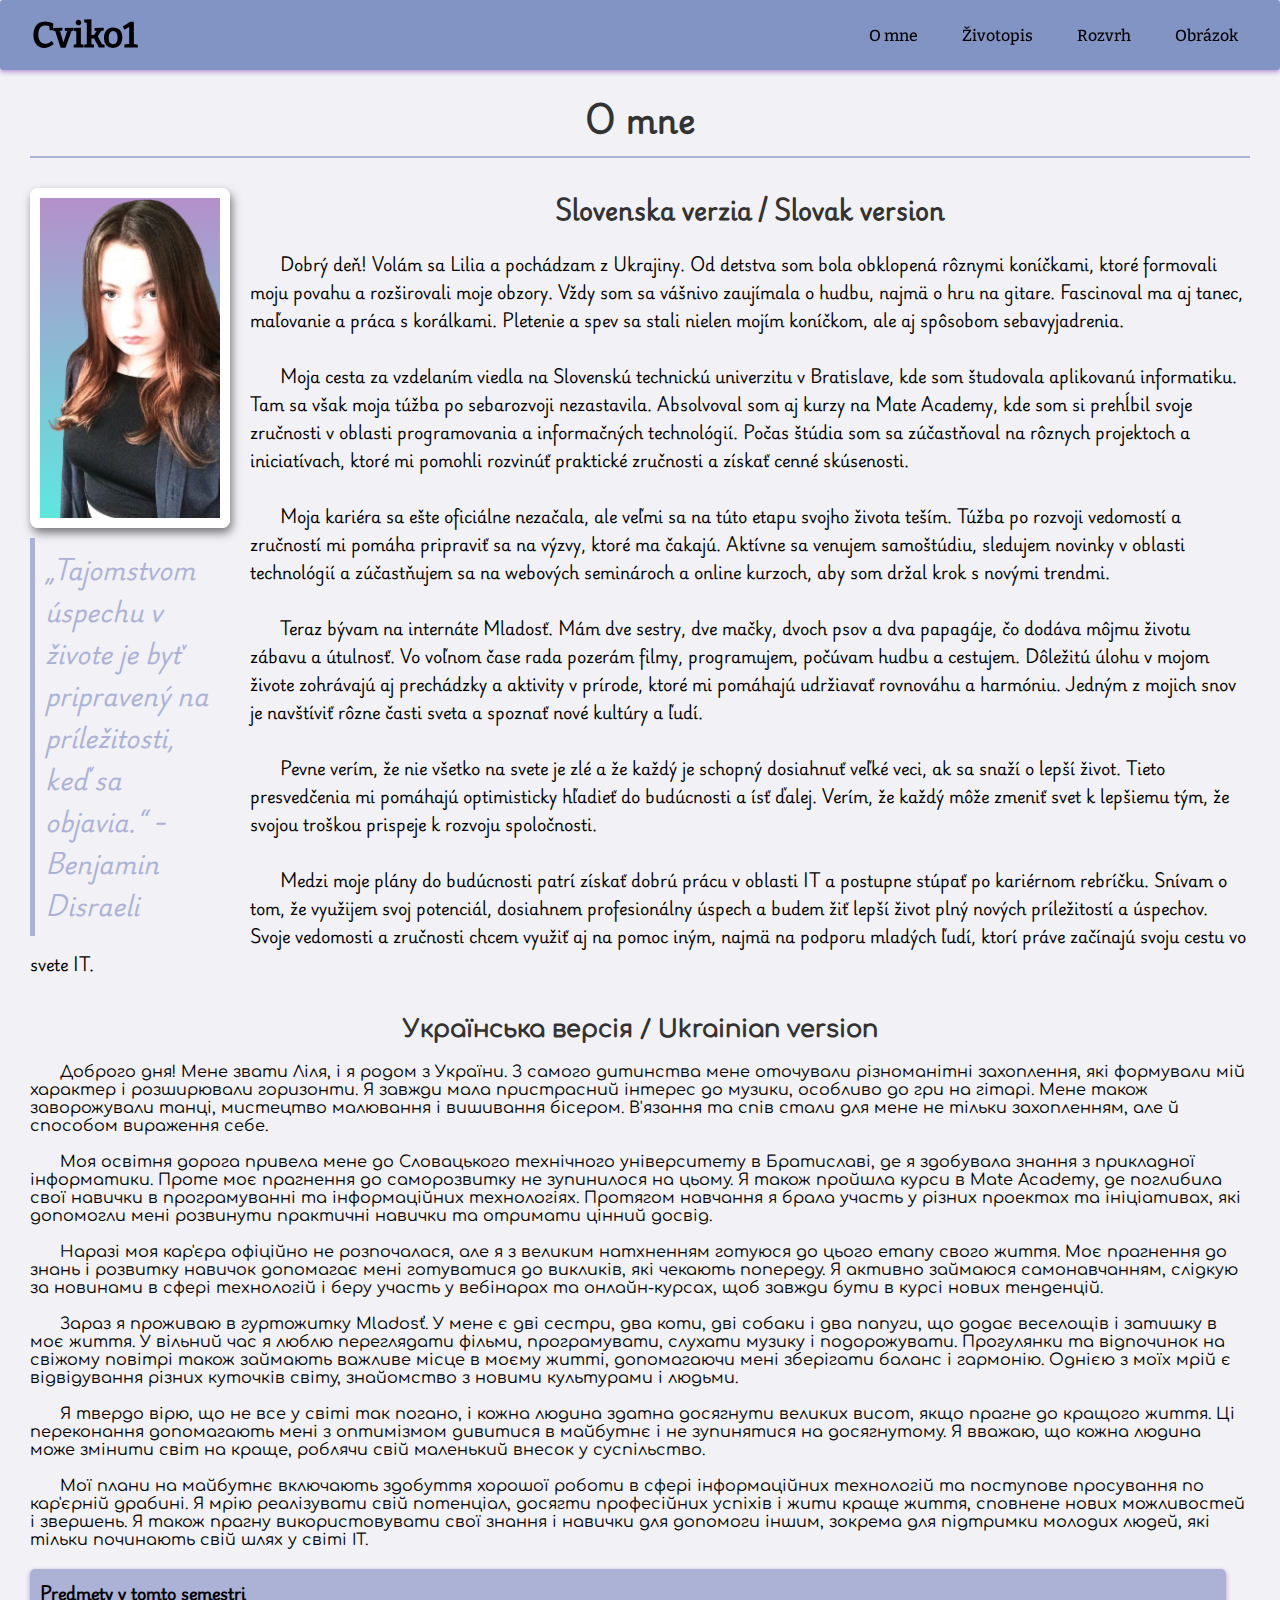
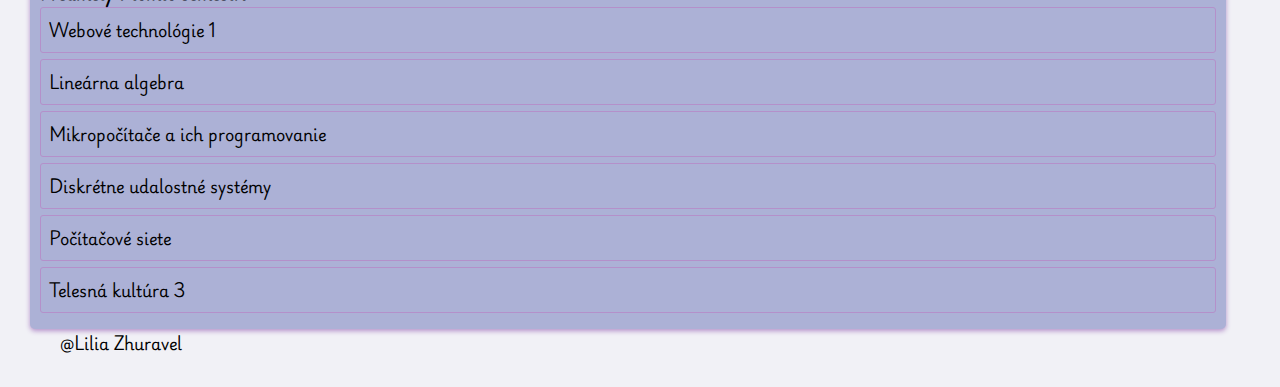
<file: task1/index.html>
<!DOCTYPE html>
<html lang="sk">
<head>
    <meta charset="UTF-8">
    <meta name="viewport" content="width=device-width, initial-scale=1.0">
    <title>O mne</title>
    <link rel="stylesheet" href="style.css" type="text/css">
</head>
<body>
<header>
    <a href="#" class="logo">Cviko1</a>
    <input type="checkbox" id="menu">
    <label for="menu">
        <img class="menu-icon" src="./images/menu-icon.svg" alt="Menu Icon">
        <img class="close-icon" src="./images/close-icon.svg" alt="Close icon">
    </label>
    <nav class="navbar">
        <ul>
            <li>
                <a href="index.html">O mne<span></span><span></span></a>
            </li>
            <li>
                <a href="cv.html">Životopis<span></span><span></span></a>
            </li>
            <li>
                <a href="syllabus.html">Rozvrh<span></span><span></span></a>
            </li>
            <li>
                <a href="image.html">Obrázok<span></span><span></span></a>
            </li>
        </ul>
    </nav>
    <label for="menu" class="overlay"></label>
</header>
<div class="content">
    <h1 class="about">O mne</h1>
    <div class="photo">
        <img class="box" src="./images/me.png" alt="Ваше фото">
        <aside>
            „Tajomstvom úspechu v živote je byť pripravený na príležitosti, keď sa objavia.“ - Benjamin Disraeli
        </aside>
    </div>
    <section class="text">
        <div class="slovak">
            <h2>Slovenska verzia / Slovak version</h2>
            <p class="description">Dobrý deň! Volám sa Lilia a pochádzam z Ukrajiny. Od detstva som bola obklopená rôznymi koníčkami, ktoré formovali moju povahu a rozširovali moje obzory. Vždy som sa vášnivo zaujímala o hudbu, najmä o hru na gitare. Fascinoval ma aj tanec, maľovanie a práca s korálkami. Pletenie a spev sa stali nielen mojím koníčkom, ale aj spôsobom sebavyjadrenia.</p>
            <br>
            <p class="description">Moja cesta za vzdelaním viedla na Slovenskú technickú univerzitu v Bratislave, kde som študovala aplikovanú informatiku. Tam sa však moja túžba po sebarozvoji nezastavila. Absolvoval som aj kurzy na Mate Academy, kde som si prehĺbil svoje zručnosti v oblasti programovania a informačných technológií. Počas štúdia som sa zúčastňoval na rôznych projektoch a iniciatívach, ktoré mi pomohli rozvinúť praktické zručnosti a získať cenné skúsenosti.</p>
            <br>
            <p class="description">Moja kariéra sa ešte oficiálne nezačala, ale veľmi sa na túto etapu svojho života teším. Túžba po rozvoji vedomostí a zručností mi pomáha pripraviť sa na výzvy, ktoré ma čakajú. Aktívne sa venujem samoštúdiu, sledujem novinky v oblasti technológií a zúčastňujem sa na webových seminároch a online kurzoch, aby som držal krok s novými trendmi.</p>
            <br>
            <p class="description">Teraz bývam na internáte Mladosť. Mám dve sestry, dve mačky, dvoch psov a dva papagáje, čo dodáva môjmu životu zábavu a útulnosť. Vo voľnom čase rada pozerám filmy, programujem, počúvam hudbu a cestujem. Dôležitú úlohu v mojom živote zohrávajú aj prechádzky a aktivity v prírode, ktoré mi pomáhajú udržiavať rovnováhu a harmóniu. Jedným z mojich snov je navštíviť rôzne časti sveta a spoznať nové kultúry a ľudí.</p>
            <br>
            <p class="description">Pevne verím, že nie všetko na svete je zlé a že každý je schopný dosiahnuť veľké veci, ak sa snaží o lepší život. Tieto presvedčenia mi pomáhajú optimisticky hľadieť do budúcnosti a ísť ďalej. Verím, že každý môže zmeniť svet k lepšiemu tým, že svojou troškou prispeje k rozvoju spoločnosti.</p>
            <br>
            <p class="description">Medzi moje plány do budúcnosti patrí získať dobrú prácu v oblasti IT a postupne stúpať po kariérnom rebríčku. Snívam o tom, že využijem svoj potenciál, dosiahnem profesionálny úspech a budem žiť lepší život plný nových príležitostí a úspechov. Svoje vedomosti a zručnosti chcem využiť aj na pomoc iným, najmä na podporu mladých ľudí, ktorí práve začínajú svoju cestu vo svete IT.</p>
            <br>
        </div>
        <div class="ukrainian">
            <h2>Українська версія / Ukrainian version</h2>
            <p class="description">Доброго дня! Мене звати Ліля, і я родом з України. З самого дитинства мене оточували різноманітні захоплення, які формували мій характер і розширювали горизонти. Я завжди мала пристрасний інтерес до музики, особливо до гри на гітарі. Мене також заворожували танці, мистецтво малювання і вишивання бісером. В'язання та спів стали для мене не тільки захопленням, але й способом вираження себе.</p>
            <br>
            <p class="description">Моя освітня дорога привела мене до Словацького технічного університету в Братиславі, де я здобувала знання з прикладної інформатики. Проте моє прагнення до саморозвитку не зупинилося на цьому. Я також пройшла курси в Mate Academy, де поглибила свої навички в програмуванні та інформаційних технологіях. Протягом навчання я брала участь у різних проектах та ініціативах, які допомогли мені розвинути практичні навички та отримати цінний досвід.</p>
            <br>
            <p class="description">Наразі моя кар'єра офіційно не розпочалася, але я з великим натхненням готуюся до цього етапу свого життя. Моє прагнення до знань і розвитку навичок допомагає мені готуватися до викликів, які чекають попереду. Я активно займаюся самонавчанням, слідкую за новинами в сфері технологій і беру участь у вебінарах та онлайн-курсах, щоб завжди бути в курсі нових тенденцій.</p>
            <br>
            <p class="description">Зараз я проживаю в гуртожитку Mladosť. У мене є дві сестри, два коти, дві собаки і два папуги, що додає веселощів і затишку в моє життя. У вільний час я люблю переглядати фільми, програмувати, слухати музику і подорожувати. Прогулянки та відпочинок на свіжому повітрі також займають важливе місце в моєму житті, допомагаючи мені зберігати баланс і гармонію. Однією з моїх мрій є відвідування різних куточків світу, знайомство з новими культурами і людьми.</p>
            <br>
            <p class="description">Я твердо вірю, що не все у світі так погано, і кожна людина здатна досягнути великих висот, якщо прагне до кращого життя. Ці переконання допомагають мені з оптимізмом дивитися в майбутнє і не зупинятися на досягнутому. Я вважаю, що кожна людина може змінити світ на краще, роблячи свій маленький внесок у суспільство.</p>
            <br>
            <p class="description">Мої плани на майбутнє включають здобуття хорошої роботи в сфері інформаційних технологій та поступове просування по кар'єрній драбині. Я мрію реалізувати свій потенціал, досягти професійних успіхів і жити краще життя, сповнене нових можливостей і звершень. Я також прагну використовувати свої знання і навички для допомоги іншим, зокрема для підтримки молодих людей, які тільки починають свій шлях у світі ІТ.</p>
        </div>
        <section class="vertical-list">
            <h4>Predmety v tomto semestri</h4>
            <ul>
                <li>Webové technológie 1</li>
                <li>Lineárna algebra</li>
                <li>Mikropočítače a ich programovanie</li>
                <li>Diskrétne udalostné systémy</li>
                <li>Počítačové siete</li>
                <li>Telesná kultúra 3</li>
            </ul>
        </section>
    </section>
    <footer>
        <p>@Lilia Zhuravel</p>
    </footer>
</div>
</body>
</html>
</file>
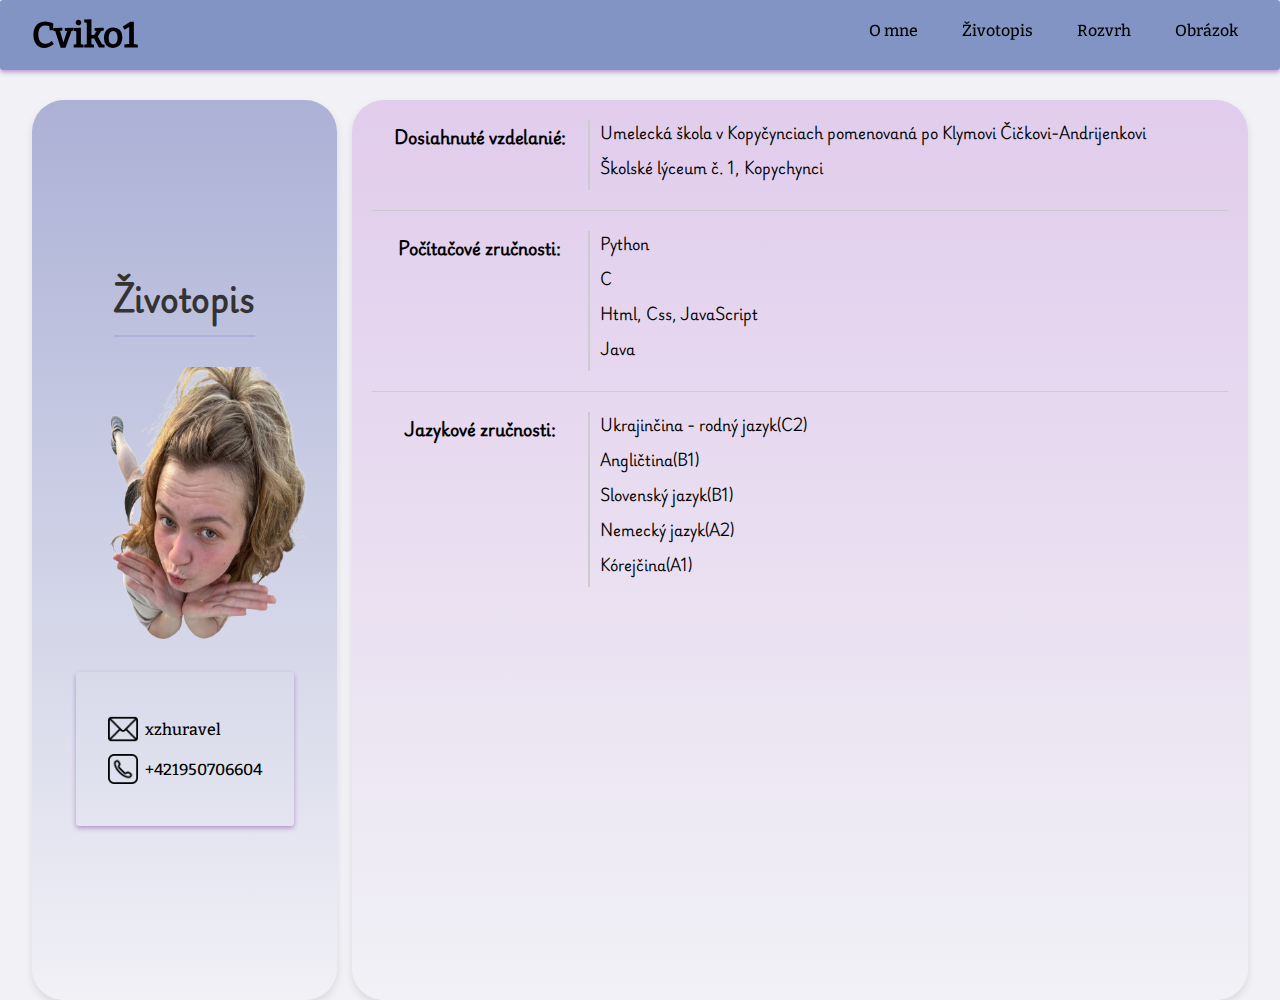
<file: task1/cv.html>
<!DOCTYPE html>
<html lang="sk">
<head>
    <meta charset="UTF-8">
    <meta name="viewport" content="width=device-width, initial-scale=1.0">
    <link rel="stylesheet" href="styleCV.css" type="text/css">
    <title>Životopis</title>
</head>
<body>
<header>
    <a href="#" class="logo">Cviko1</a>
    <input type="checkbox" id="menu">
    <label for="menu">
        <img class="menu-icon" src="./images/menu-icon.svg" alt="Menu Icon">
        <img class="close-icon" src="./images/close-icon.svg" alt="Close icon">
    </label>
    <nav class="navbar">
        <ul>
            <li>
                <a href="index.html">O mne<span></span><span></span></a>
            </li>
            <li>
                <a href="cv.html">Životopis<span></span><span></span></a>
            </li>
            <li>
                <a href="syllabus.html">Rozvrh<span></span><span></span></a>
            </li>
            <li>
                <a href="image.html">Obrázok<span></span><span></span></a>
            </li>
        </ul>
    </nav>
    <label for="menu" class="overlay"></label>
</header>
<div class="container">
    <div class="column1">
        <h1>Životopis</h1>
        <img class="photo" src="images/me2.png" alt="me" height="300">
        <ul class="contact">
            <li class="text-icon">
                <a href="mailto:xzhuravel@stuba.sk">
                    <img class="mail-icon" src="images/mail.png" alt="mail" width="30">
                    <span> xzhuravel</span>
                </a>
            </li>
            <li class="text-icon">
                <a class="phone" href="tel:+421950706604">
                    <img class="phone-icon" src="images/phone.png" alt="phone" width="30">
                    <span>+421950706604</span>
                </a>
            </li>
        </ul>
    </div>
    <div class="column2">
        <section>
            <div class="education">
                <div class="head"><h4>Dosiahnuté vzdelanié:</h4></div>
                <div class="info">
                    <ul>
                        <li>Umelecká škola v Kopyčynciach pomenovaná po Klymovi Čičkovi-Andrijenkovi</li>
                        <li>Školské lýceum č. 1, Kopychynci</li>
                    </ul>
                </div>
            </div>
            <hr>
        </section>
        <section>
            <div class="pc-skills">
                <div class="head"><h4>Počítačové zručnosti:</h4></div>
                <div class="info">
                    <ul>
                        <li>Python</li>
                        <li>C</li>
                        <li>Html, Css, JavaScript</li>
                        <li>Java</li>
                    </ul>
                </div>
            </div>
            <hr>
        </section>
        <section>
            <div class="lang-skills">
                <div class="head"><h4>Jazykové zručnosti:</h4></div>
                <div class="info">
                    <ul>
                        <li>Ukrajinčina - rodný jazyk(C2)</li>
                        <li>Angličtina(B1)</li>
                        <li>Slovenský jazyk(B1)</li>
                        <li>Nemecký jazyk(A2)</li>
                        <li>Kórejčina(A1)</li>
                    </ul>
                </div>
            </div>
        </section>
    </div>
</div>
</body>
</html>
</file>
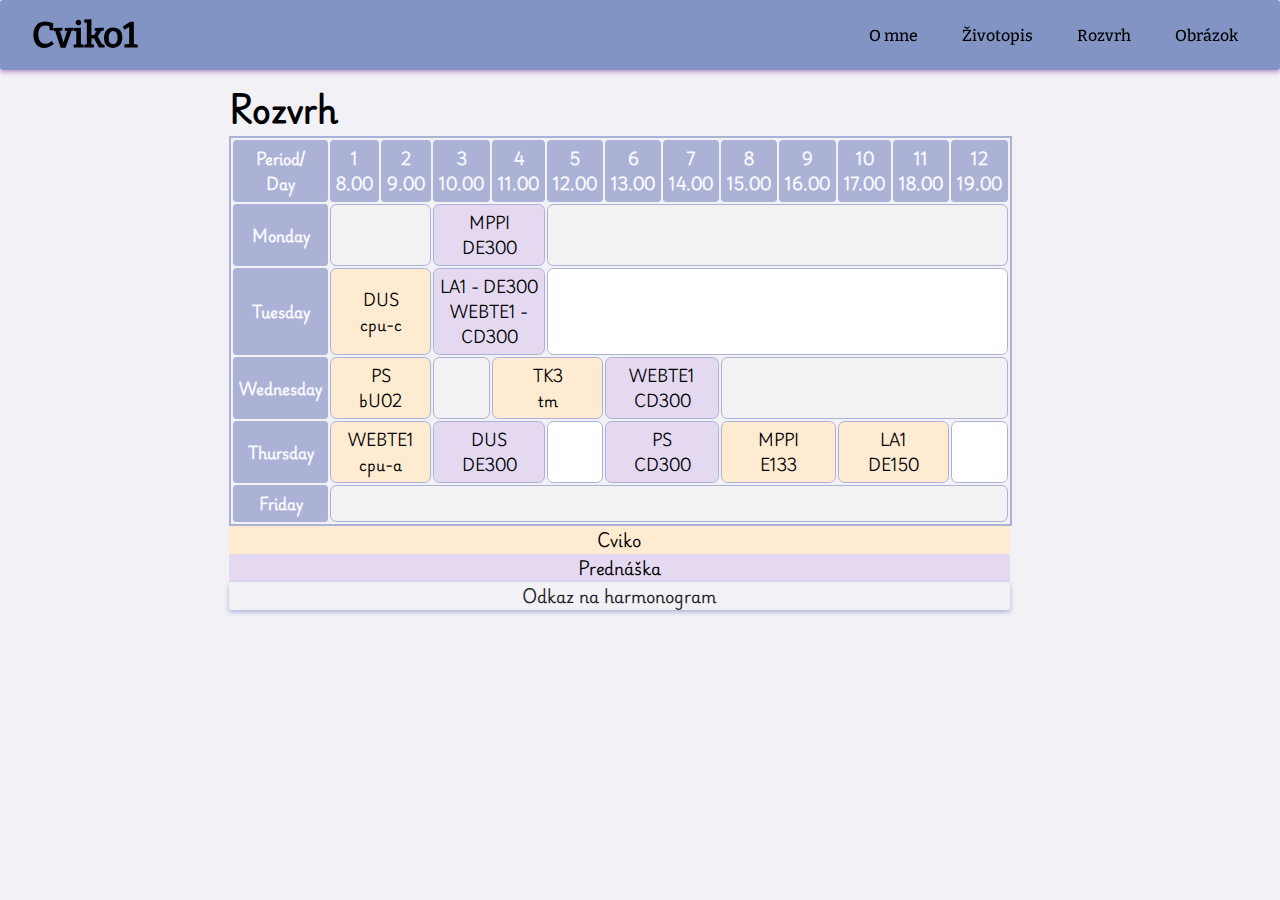
<file: task1/syllabus.html>
<!DOCTYPE html>
<html lang="sk">
<head>
    <meta charset="UTF-8">
    <meta name="viewport" content="width=device-width, initial-scale=1.0">
    <title>Rozvrh</title>
    <link rel="stylesheet" href="styleSyllabus.css" type="text/css">
</head>
<body>
<header>
    <a href="#" class="logo">Cviko1</a>
    <input type="checkbox" id="menu">
    <label for="menu">
        <img class="menu-icon" src="./images/menu-icon.svg" alt="Menu Icon">
        <img class="close-icon" src="./images/close-icon.svg" alt="Close icon">
    </label>
    <nav class="navbar">
        <ul>
            <li>
                <a href="index.html">O mne<span></span><span></span></a>
            </li>
            <li>
                <a href="cv.html">Životopis<span></span><span></span></a>
            </li>
            <li>
                <a href="syllabus.html">Rozvrh<span></span><span></span></a>
            </li>
            <li>
                <a href="image.html">Obrázok<span></span><span></span></a>
            </li>
        </ul>
    </nav>
    <label for="menu" class="overlay"></label>
</header>

<div class="content">
    <h1>Rozvrh</h1>
    <div class="horizontal-table">
        <table>
            <tr class="hours">
                <th>Period/<br>Day</th>
                <th>1<br>8.00</th>
                <th>2<br>9.00</th>
                <th>3<br>10.00</th>
                <th>4<br>11.00</th>
                <th>5<br>12.00</th>
                <th>6<br>13.00</th>
                <th>7<br>14.00</th>
                <th>8<br>15.00</th>
                <th>9<br>16.00</th>
                <th>10<br>17.00</th>
                <th>11<br>18.00</th>
                <th>12<br>19.00</th>
            </tr>
            <tr class="day">
                <th>Monday</th>
                <td colspan="2"></td>
                <td class="lecture" colspan="2">MPPI<br>DE300</td>
                <td colspan="8"></td>
            </tr>
            <tr class="day">
                <th>Tuesday</th>
                <td class="seminar" colspan="2">DUS<br>cpu-c</td>
                <td class="lecture" colspan="2">LA1 - DE300<br>WEBTE1 - CD300</td>
                <td colspan="8"></td>
            </tr>
            <tr class="day">
                <th>Wednesday</th>
                <td class="seminar" colspan="2">PS<br>bU02</td>
                <td></td>
                <td class="seminar" colspan="2">TK3<br>tm</td>
                <td class="lecture" colspan="2">WEBTE1<br>CD300</td>
                <td colspan="5"></td>
            </tr>
            <tr class="day">
                <th>Thursday</th>
                <td class="seminar" colspan="2">WEBTE1<br>cpu-a</td>
                <td class="lecture" colspan="2">DUS<br>DE300</td>
                <td colspan="1"></td>
                <td class="lecture" colspan="2">PS<br>CD300</td>
                <td class="seminar" colspan="2">MPPI<br>E133</td>
                <td class="seminar" colspan="2">LA1<br>DE150</td>
                <td colspan="1"></td>
            </tr>
            <tr>
                <th class="day">Friday</th>
                <td colspan="12"></td>
            </tr>
        </table>
    </div>
    <div class="vertical-table">
        <table>
            <tr>
                <th>Period/Day</th>
                <th>Monday</th>
                <th>Tuesday</th>
                <th>Wednesday</th>
                <th>Thursday</th>
                <th>Friday</th>
            </tr>
            <tr>
                <th>1<br>8.00</th>
                <td></td>
                <td class="seminar" rowspan="2">DUS<br>cpu-c</td>
                <td class="seminar" rowspan="2" >PS<br>bU02</td>
                <td class="seminar" rowspan="2">WEBTE1<br>cpu-a</td>
                <td></td>
            </tr>
            <tr>
                <th>2<br>9.00</th>
                <td></td>
                <td></td>
            </tr>
            <tr>
                <th>3<br>10.00</th>
                <td class="lecture" rowspan="2">MPPI<br>DE300</td>
                <td class="lecture" rowspan="2">LA1 - DE300<br>WEBTE1 - CD300</td>
                <td></td>
                <td class="lecture" rowspan="2">DUS<br>DE300</td>
                <td></td>
            </tr>
            <tr>
                <th>4<br>11.00</th>
                <td class="seminar" rowspan="2">TK3</td>
                <td></td>

            </tr>
            <tr>
                <th>5<br>12.00</th>
                <td></td>
                <td></td>
                <td></td>
                <td></td>
            </tr>
            <tr>
                <th>6<br>13.00</th>
                <td></td>
                <td></td>
                <td class="lecture" rowspan="2">WEBTE1<br>CD300</td>
                <td class="lecture" rowspan="2">PS<br>DE300</td>
                <td></td>
            </tr>
            <tr>
                <th>7<br>14.00</th>
                <td></td>
                <td></td>
                <td></td>
            </tr>
            <tr>
                <th>8<br>15.00</th>
                <td></td>
                <td></td>
                <td></td>
                <td class="seminar" rowspan="2">MPPI<br>E113</td>
                <td></td>
            </tr>
            <tr>
                <th>9<br>16.00</th>
                <td></td>
                <td></td>
                <td></td>
                <td></td>
            </tr>
            <tr>
                <th>10<br>17.00</th>
                <td></td>
                <td></td>
                <td></td>
                <td class="seminar" rowspan="2">LA1<br>DE150</td>
                <td></td>
            </tr>
            <tr>
                <th>11<br>18.00</th>
                <td></td>
                <td></td>
                <td></td>
                <td></td>
            </tr>
        </table>

    </div>
    <div>
        <p class="seminar">Cviko</p>
        <p class="lecture">Prednáška</p>
    </div>
    <footer>
        <ul>
            <li><a href="https://aladin.fei.stuba.sk/rozvrh/">Odkaz na harmonogram</a></li>
        </ul>
    </footer>
</div>
</body>
</html>
</file>
<file: task1/style.css>
* {
    margin: 0;
    padding: 0;
    box-sizing: border-box;
    text-decoration: none;
    list-style-type: none;
    white-space: normal;
}

@font-face {
    font-family: 'bitter';
    src: url("fonts/Bitter-Medium.ttf") format("truetype"),
    url("fonts/Bitter-Regular.ttf") format("truetype");
    font-weight: normal;
    font-style: normal;
}

@font-face {
    font-family: 'Playwrite';
    src: url("fonts/PlaywriteDEGrund-Regular.ttf") format("truetype");
    font-weight: normal;
    font-style: normal;
}

@font-face {
    font-family: 'Comforta';
    src: url("fonts/Comfortaa-VariableFont_wght.ttf") format("truetype");
    font-weight: normal;
    font-style: normal;
}

body {
    margin: 0;
    font-family: 'Playwrite', serif;
    padding: 0;
    display: flex;
    justify-content: center;
    background-color: #F1F1F6;
    align-items: flex-start;
    min-height: 100vh;
    overflow-y: auto;
}

.content {
    margin-top: 60px;
    padding: 30px;
}

.container {
    margin: 80px;
    padding: 80px;
    display: flex;
}

h2 {
    color: #333;
    margin: 10px 0;
    text-align: center;
    padding-bottom: 10px;
}

h1 {
    color: #333;
    text-align: center;
    padding-bottom: 10px;
    border-bottom: 2px solid #ACB1D6;
    margin-bottom: 30px;
}

.photo {
    /*flex-direction: column;*/
    margin-right: 20px;
    float: left;
}

aside {
    font-style: italic;
    margin: 10px 0;
    padding: 10px;
    flex-direction: column;
    display: block;
    font-size: 1.5rem;
    border-left: 5px solid #ACB1D6;
    color: #ACB1D6;
    max-width: 200px;
    width: 100%;
}

p {
    overflow-wrap: break-word;
    word-wrap: break-word;
    text-indent: 30px;
}

.ukrainian {
    font-family: 'Comforta', sans-serif;
}

.box {
    display: block;
    width: 200px;
    border-radius: 8px;
    max-width: 1000px;
    justify-content: center;
    overflow: hidden;
    border: 10px solid white;
    box-shadow: 2px 5px 10px rgba(0, 0, 0, 0.5);
    background-image: linear-gradient(to top, #5ee7df 0%, #b490ca 100%);
    animation: ava-animate 5s infinite alternate;
}

@keyframes ava-animate {
    0% {
        border-radius: 49% 51% 44% 56% / 49% 46% 54% 51%;
    }

    40% {
        border-radius: 21% 79% 6% 94% / 67% 46% 54% 33%;
    }

    60% {
        border-radius: 69% 31% 31% 69% / 78% 23% 77% 22%;
    }

    100% {
        border-radius: 15% 85% 63% 37% / 75% 51% 49% 25%;
    }
}

.vertical-list {
    max-width: 98%;
    justify-content: center;
    margin-top: 20px;
    padding: 10px;
    background-color: #ACB1D6;
    border-radius: 5px;
    box-shadow: 0 2px 5px 0 #b490ca;
}

.vertical-list li {
    margin-bottom: 6px;
    padding: 8px;
    border: 1px solid #b490ca;
    border-radius: 3px;
    transition: background-color 0.3s;
}

@media screen and (max-width: 1000px) {
    .container {
        align-items: center;
    }

    .photo {
        float: none;
        display: flex;
        flex: 1;
        grid-gap: 15%;
        align-items: center;
        flex-direction: row;
        margin-bottom: 20px;
    }

    aside {
        font-size: 1.5rem;
    }

    .box {
        max-width: 50%;

        float: left;
    }

    .text {
        text-align: left;
    }
}

header {
    font-family: 'bitter', sans-serif;
    position: fixed;
    width: 100%;
    height: 70px;
    left: 0;
    top: 0;
    display: flex;
    box-shadow: 0 2px 5px 0 #b490ca;
    background: #8294C4;
    justify-content: space-between;
    align-items: center;
    padding: 2rem;
    border-radius: 0.2rem;
}

header .logo {

    font-size: 2.2rem;
    color: black;
    font-weight: 800;
}

header .navbar ul {
    display: flex;
    gap: 1.5rem;
}

header .navbar ul li a {
    padding: 10px;
    text-decoration: none;
    color: black;
    font-size: 1rem;
    position: relative;
}

header .navbar ul li a:hover {
    background-position: center;
    background-size: 10px, 2px, 2px, 10px;
    color: #DBDFEA;
}

header .navbar ul li a span:first-child:before {
    content: '';
    position: absolute;
    top: 0;
    left: 0;
    width: 8px;
    height: 8px;
    background: transparent;
    border-top: 2px solid #DBDFEA;
    border-left: 2px solid #DBDFEA;
    transition: .2s;
    opacity: 0;
}

header .navbar ul li a span:first-child:after {
    content: '';
    position: absolute;
    top: 0;
    right: 0;
    width: 8px;
    height: 8px;
    background: transparent;
    border-top: 2px solid #DBDFEA;
    border-right: 2px solid #DBDFEA;
    transition: .2s;
    opacity: 0;
}

header .navbar ul li a span:last-child:before {
    content: '';
    position: absolute;
    bottom: 0;
    left: 0;
    width: 8px;
    height: 8px;
    background: transparent;
    border-bottom: 2px solid #DBDFEA;
    border-left: 2px solid #DBDFEA;
    transition: .2s;
    opacity: 0;
}

header .navbar ul li a span:last-child:after {
    content: '';
    position: absolute;
    bottom: 0;
    right: 0;
    width: 8px;
    height: 8px;
    background: transparent;
    border-bottom: 2px solid #DBDFEA;
    border-right: 2px solid #DBDFEA;
    transition: .2s;
    opacity: 0;
}

#menu {
    display: none;
}

label {
    font-size: 2rem;
    border: .2rem solid #222;
    padding: 0.5rem;
    border-radius: 0.5rem;
    line-height: 1rem;
    text-align: center;
    cursor: pointer;
    display: none;
}

header .navbar ul li a:hover span:first-child:before {
    top: -10px;
    left: -10px;
    opacity: 1;
}

header .navbar ul li a:hover span:first-child:after {
    top: -10px;
    right: -10px;
    opacity: 1;
}

header .navbar ul li a:hover span:last-child:before {
    bottom: -10px;
    left: -10px;
    opacity: 1;
}

header .navbar ul li a:hover span:last-child:after {
    bottom: -10px;
    right: -10px;
    opacity: 1;
}

@media screen and (max-width: 1000px) {
    header .navbar {
        position: absolute;
        top: 100%;
        left: 70%;
        right: 5%;
        display: none;
    }

    header .navbar ul {
        display: flex;
        flex-direction: column;
        justify-content: flex-end;
        align-items: center;
        padding: 2rem 0;
        background-color: rgba(130, 148, 196, 0.4);
        backdrop-filter: blur(18px);
        border-radius: 2rem;
    }

    label {
        display: block;
    }

    #menu:checked ~ .navbar {
        display: block;
    }

    label .close-icon {
        display: none;
    }

    #menu:checked ~ label .menu-icon {
        display: none;
    }

    #menu:checked ~ label .close-icon {
        display: block;
    }

    .overlay {
        position: fixed;
        top: 0;
        left: 0;
        width: 100%;
        height: 100vh;
        background-color: rgba(255, 255, 255, 0);
        z-index: -1;
        display: none;
        border: none;
    }

    #menu:checked ~ .overlay {
        display: block;
    }

    .overlay:hover {
        display: none;
    }

    .overlay:hover ~ #menu:checked {
        display: none;
    }
}
</file>
<file: task1/styleCV.css>
* {
    margin: 0;
    padding: 0;
    box-sizing: border-box;
    text-decoration: none;
    list-style-type: none;
}

@font-face {
    font-family: 'bitter';
    src: url("fonts/Bitter-Medium.ttf") format("truetype"),
    url("fonts/Bitter-Regular.ttf") format("truetype");
    font-weight: normal;
    font-style: normal;
}

@font-face {
    font-family: 'Playwrite';
    src: url("fonts/PlaywriteDEGrund-Regular.ttf") format("truetype");
    font-weight: normal;
    font-style: normal;
}

body {
    margin: 0;
    font-family: 'Playwrite', serif;
    padding: 0;
    display: flex;
    justify-content: center;
    background-color: #F1F1F6;
    align-items: flex-start;
    min-height: 100vh;
    overflow-y: auto;
}

.content {
    margin-top: 120px;
    padding: 30px;
}

h1 {
    color: #333;
    text-align: center;
    padding-bottom: 10px;
    border-bottom: 2px solid #ACB1D6;
    margin-bottom: 30px;
}

.box {
    flex-direction: column;
}

h3 {
    font-family: 'bitter', serif;
    font-size: 24px;
    text-align: center;
    margin-bottom: 20px;
    color: #333;
}

.container {
    display: flex;
    width: 95%;
    gap: 15px;
    margin-top: 100px;
    min-height: 100vh;
}

.column1 {
    display: flex;
    padding: 10px;
    background-image: linear-gradient(to bottom, #ACB1D6, #F1F1F6);
    flex: 1;
    border-radius: 2rem;
    text-align: left;
    align-items: center;
    justify-content: center;
    flex-direction: column;
    box-shadow: 0 4px 8px rgba(0, 0, 0, 0.1);
}

.photo {
    max-width: 100%;
    max-height: 70%;
    border-radius: 1rem;
}

.text-icon {
    display: flex;
    align-items: center;
    margin: 10px 0;
}

.text-icon img {
    margin-right: 7px;
    width: 30px;
    height: auto;
}

.text-icon span {
    font-size: 16px;
    color: #000;
    text-decoration: none;
}

.text-icon a {
    display: flex;
    align-items: center;
    text-decoration: none;
    color: inherit;
}

.column2 {
    background-image: linear-gradient(to bottom, #E1CCEC, #F1F1F6);
    padding: 20px;
    flex: 3;
    border-radius: 2rem;
    box-shadow: 0 4px 8px rgba(0, 0, 0, 0.1);
    text-align: center;
    width: 300px;
}

h3 {
    font-size: 24px;
    margin-bottom: 20px;
    color: #333;
}

li {
    font-size: 18px;
    margin-bottom: 10px;
}

hr {
    border: none;
    border-top: 1px solid #ccc;
    margin: 20px 0;
}

.education,
.pc-skills,
.lang-skills {
    display: flex;
    gap: 10px;
}

.head {
    flex: 1;
    border-right: 2px solid #ccc;
    padding: 3px;
}

.info {
    flex: 3;
    top: 0;
}

.info ul li {
    font-size: 0.9rem;
}

.education ul,
.pc-skills ul,
.lang-skills ul {
    display: flex;
    flex-direction: column;
    text-align: left;
}

.contact {
    margin: 5px;
    font-family: 'bitter', serif;
    box-shadow: 0 2px 5px 0 #b490ca;
    padding: 2rem;
    border-radius: 0.2rem;
    justify-content: center;
}

@media (max-width: 1000px) {
    .column1,
    .column2 {
        display: flex;
        width: 45%;
        height: auto;
        flex: 1;
        overflow: hidden;
        flex-direction: column;
    }

    .text-icon a span {
        font-size: 0.7rem;
    }

    .photo {
        max-width: 400px;
        width: 70%;
        height: auto;
    }

    .contact {
        width: 100%;
        height: auto;
        margin: 0;
        padding: 3px;
        justify-content: center;
    }

    .head {
        font-size: 0.7rem;
    }

    .info ul li {
        font-size: 0.5rem;
        overflow-wrap: break-word;
        overflow: auto;
    }
}

header {
    font-family: 'bitter', sans-serif;
    position: fixed;
    width: 100%;
    height: 70px;
    left: 0;
    top: 0;
    display: flex;
    box-shadow: 0 2px 5px 0 #b490ca;
    background: #8294C4;
    justify-content: space-between;
    align-items: center;
    padding: 2rem;
    border-radius: 0.2rem;
}

header .logo {
    font-size: 2.2rem;
    color: black;
    font-weight: 800;
}

header .navbar ul {
    display: flex;
    gap: 1.5rem;
}

header .navbar ul li a {
    padding: 10px;
    text-decoration: none;
    color: black;
    font-size: 1rem;
    position: relative;
}

header .navbar ul li a:hover {
    background-position: center;
    background-size: 10px, 2px, 2px, 10px;
    color: #DBDFEA;
}

header .navbar ul li a span:first-child:before {
    content: '';
    position: absolute;
    top: 0;
    left: 0;
    width: 8px;
    height: 8px;
    background: transparent;
    border-top: 2px solid #DBDFEA;
    border-left: 2px solid #DBDFEA;
    transition: .2s;
    opacity: 0;
}

header .navbar ul li a span:first-child:after {
    content: '';
    position: absolute;
    top: 0;
    right: 0;
    width: 8px;
    height: 8px;
    background: transparent;
    border-top: 2px solid #DBDFEA;
    border-right: 2px solid #DBDFEA;
    transition: .2s;
    opacity: 0;
}

header .navbar ul li a span:last-child:before {
    content: '';
    position: absolute;
    bottom: 0;
    left: 0;
    width: 8px;
    height: 8px;
    background: transparent;
    border-bottom: 2px solid #DBDFEA;
    border-left: 2px solid #DBDFEA;
    transition: .2s;
    opacity: 0;
}

header .navbar ul li a span:last-child:after {
    content: '';
    position: absolute;
    bottom: 0;
    right: 0;
    width: 8px;
    height: 8px;
    background: transparent;
    border-bottom: 2px solid #DBDFEA;
    border-right: 2px solid #DBDFEA;
    transition: .2s;
    opacity: 0;
}

#menu {
    display: none;
}

label {
    font-size: 2rem;
    border: .2rem solid #222;
    padding: 0.5rem;
    border-radius: 0.5rem;
    line-height: 1rem;
    text-align: center;
    cursor: pointer;
    display: none;
}

header .navbar ul li a:hover span:first-child:before {
    top: -10px;
    left: -10px;
    opacity: 1;
}

header .navbar ul li a:hover span:first-child:after {
    top: -10px;
    right: -10px;
    opacity: 1;
}

header .navbar ul li a:hover span:last-child:before {
    bottom: -10px;
    left: -10px;
    opacity: 1;
}

header .navbar ul li a:hover span:last-child:after {
    bottom: -10px;
    right: -10px;
    opacity: 1;
}

@media screen and (max-width: 1000px) {
    header .navbar {
        position: absolute;
        top: 100%;
        left: 70%;
        right: 5%;
        display: none;
    }

    header .navbar ul {
        display: flex;
        flex-direction: column;
        justify-content: flex-end;
        align-items: center;
        padding: 2rem 0;
        background-color: rgba(130, 148, 196, 0.4);
        backdrop-filter: blur(18px);
        border-radius: 2rem;
    }

    label {
        display: block;
    }

    #menu:checked ~ .navbar {
        display: block;
    }

    label .close-icon {
        display: none;
    }

    #menu:checked ~ label .menu-icon {
        display: none;
    }

    #menu:checked ~ label .close-icon {
        display: block;
    }

    .overlay {
        position: fixed;
        top: 0;
        left: 0;
        width: 100%;
        height: 100vh;
        background-color: rgba(255, 255, 255, 0);
        z-index: -1;
        display: none;
        border: none;
    }

    #menu:checked ~ .overlay {
        display: block;
    }

    .overlay:hover {
        display: none;
    }

    .overlay:hover ~ #menu:checked {
        display: none;
    }
}
</file>
<file: task1/styleSyllabus.css>
* {
    margin: 0;
    padding: 0;
    box-sizing: border-box;
    text-decoration: none;
    list-style-type: none;
}

@font-face {
    font-family: 'bitter';
    src: url("fonts/Bitter-Medium.ttf") format("truetype"),
    url("fonts/Bitter-Regular.ttf") format("truetype");
    font-weight: normal;
    font-style: normal;
}

@font-face {
    font-family: 'Playwrite';
    src: url("fonts/PlaywriteDEGrund-Regular.ttf") format("truetype");
    font-weight: normal;
    font-style: normal;
}

body {
    margin: 0;
    font-family: 'Playwrite', serif;
    padding: 0;
    display: flex;
    justify-content: center;
    background-color: #F1F1F6;
    align-items: flex-start;
    min-height: 70vh;
    max-width: 100%;
    overflow-y: auto;
}

.content {
    margin-top: 60px;
    padding: 20px;
}

table {
    border-collapse: inherit;
    border: 2px solid #ACB1D6;
    text-decoration-line: blink;
}

th, td {
    font-size: 0.9rem;
    border: 1px solid #ACB1D6;
    padding: 5px;
    text-align: center;
}

td {
    border-radius: .4rem;
}

tr:nth-child(even) {
    background-color: #f2f2f2;
}

tr:nth-child(odd) {
    background-color: #ffffff;
}

th {
    border-radius: .2rem;
    background-color: #ACB1D6;
    color: ghostwhite;
}

.seminar {
    max-width: 95%;
    text-align: center;
    background-color: #FFEAD2;
}

.lecture {
    max-width: 95%;
    text-align: center;
    background-color: #E5D9F2;
}

.vertical-table {
    display: none;
}

.horizontal-table {
    max-width: 90%;
}

@media (max-width: 1000px) {
    .horizontal-table {
        display: none;
    }

    .content .vertical-table {
        display: flex;
    }
    .content .vertical-table th, td {
        font-size: 0.4rem;
    }
}



footer {
    box-shadow: 0 2px 5px 0 #ACB1D6;
    border-radius: 0.2rem;
    text-align: center;
    max-width: 95%;
}

footer ul li a {
    color: #222222;
}

footer ul li a:hover {
    color: #8294C4;
}

header {
    font-family: 'bitter', sans-serif;
    position: fixed;
    width: 100%;
    height: 70px;
    left: 0;
    top: 0;
    display: flex;
    box-shadow: 0 2px 5px 0 #b490ca;
    background: #8294C4;
    justify-content: space-between;
    align-items: center;
    padding: 2rem;
    border-radius: 0.2rem;
}

header .logo {
    font-size: 2.2rem;
    color: black;
    font-weight: 800;
}

header .navbar ul {
    display: flex;
    gap: 1.5rem;
}

header .navbar ul li a {
    padding: 10px;
    text-decoration: none;
    color: black;
    font-size: 1rem;
    position: relative;
}

header .navbar ul li a:hover {
    background-position: center;
    background-size: 10px, 2px, 2px, 10px;
    color: #DBDFEA;
}

header .navbar ul li a span:first-child:before {
    content: '';
    position: absolute;
    top: 0;
    left: 0;
    width: 8px;
    height: 8px;
    background: transparent;
    border-top: 2px solid #DBDFEA;
    border-left: 2px solid #DBDFEA;
    transition: .2s;
    opacity: 0;
}

header .navbar ul li a span:first-child:after {
    content: '';
    position: absolute;
    top: 0;
    right: 0;
    width: 8px;
    height: 8px;
    background: transparent;
    border-top: 2px solid #DBDFEA;
    border-right: 2px solid #DBDFEA;
    transition: .2s;
    opacity: 0;
}

header .navbar ul li a span:last-child:before {
    content: '';
    position: absolute;
    bottom: 0;
    left: 0;
    width: 8px;
    height: 8px;
    background: transparent;
    border-bottom: 2px solid #DBDFEA;
    border-left: 2px solid #DBDFEA;
    transition: .2s;
    opacity: 0;
}

header .navbar ul li a span:last-child:after {
    content: '';
    position: absolute;
    bottom: 0;
    right: 0;
    width: 8px;
    height: 8px;
    background: transparent;
    border-bottom: 2px solid #DBDFEA;
    border-right: 2px solid #DBDFEA;
    transition: .2s;
    opacity: 0;
}

#menu {
    display: none;
}

label {
    font-size: 2rem;
    border: .2rem solid #222;
    padding: 0.5rem;
    border-radius: 0.5rem;
    line-height: 1rem;
    text-align: center;
    cursor: pointer;
    display: none;
}

header .navbar ul li a:hover span:first-child:before {
    top: -10px;
    left: -10px;
    opacity: 1;
}

header .navbar ul li a:hover span:first-child:after {
    top: -10px;
    right: -10px;
    opacity: 1;
}

header .navbar ul li a:hover span:last-child:before {
    bottom: -10px;
    left: -10px;
    opacity: 1;
}

header .navbar ul li a:hover span:last-child:after {
    bottom: -10px;
    right: -10px;
    opacity: 1;
}

@media screen and (max-width: 1000px) {
    header .navbar {
        position: absolute;
        top: 100%;
        left: 70%;
        right: 5%;
        display: none;
    }

    header .navbar ul {
        display: flex;
        flex-direction: column;
        justify-content: flex-end;
        align-items: center;
        padding: 2rem 0;
        background-color: rgba(130, 148, 196, 0.4);
        backdrop-filter: blur(18px);
        border-radius: 2rem;
    }

    label {
        display: block;
    }

    #menu:checked ~ .navbar {
        display: block;
    }

    label .close-icon {
        display: none;
    }

    #menu:checked ~ label .menu-icon {
        display: none;
    }

    #menu:checked ~ label .close-icon {
        display: block;
    }

    .overlay {
        position: fixed;
        top: 0;
        left: 0;
        width: 100%;
        height: 100vh;
        background-color: rgba(255, 255, 255, 0);
        z-index: -1;
        display: none;
        border: none;
    }

    #menu:checked ~ .overlay {
        display: block;
    }

    .overlay:hover {
        display: none;
    }

    .overlay:hover ~ #menu:checked {
        display: none;
    }
}
</file>
